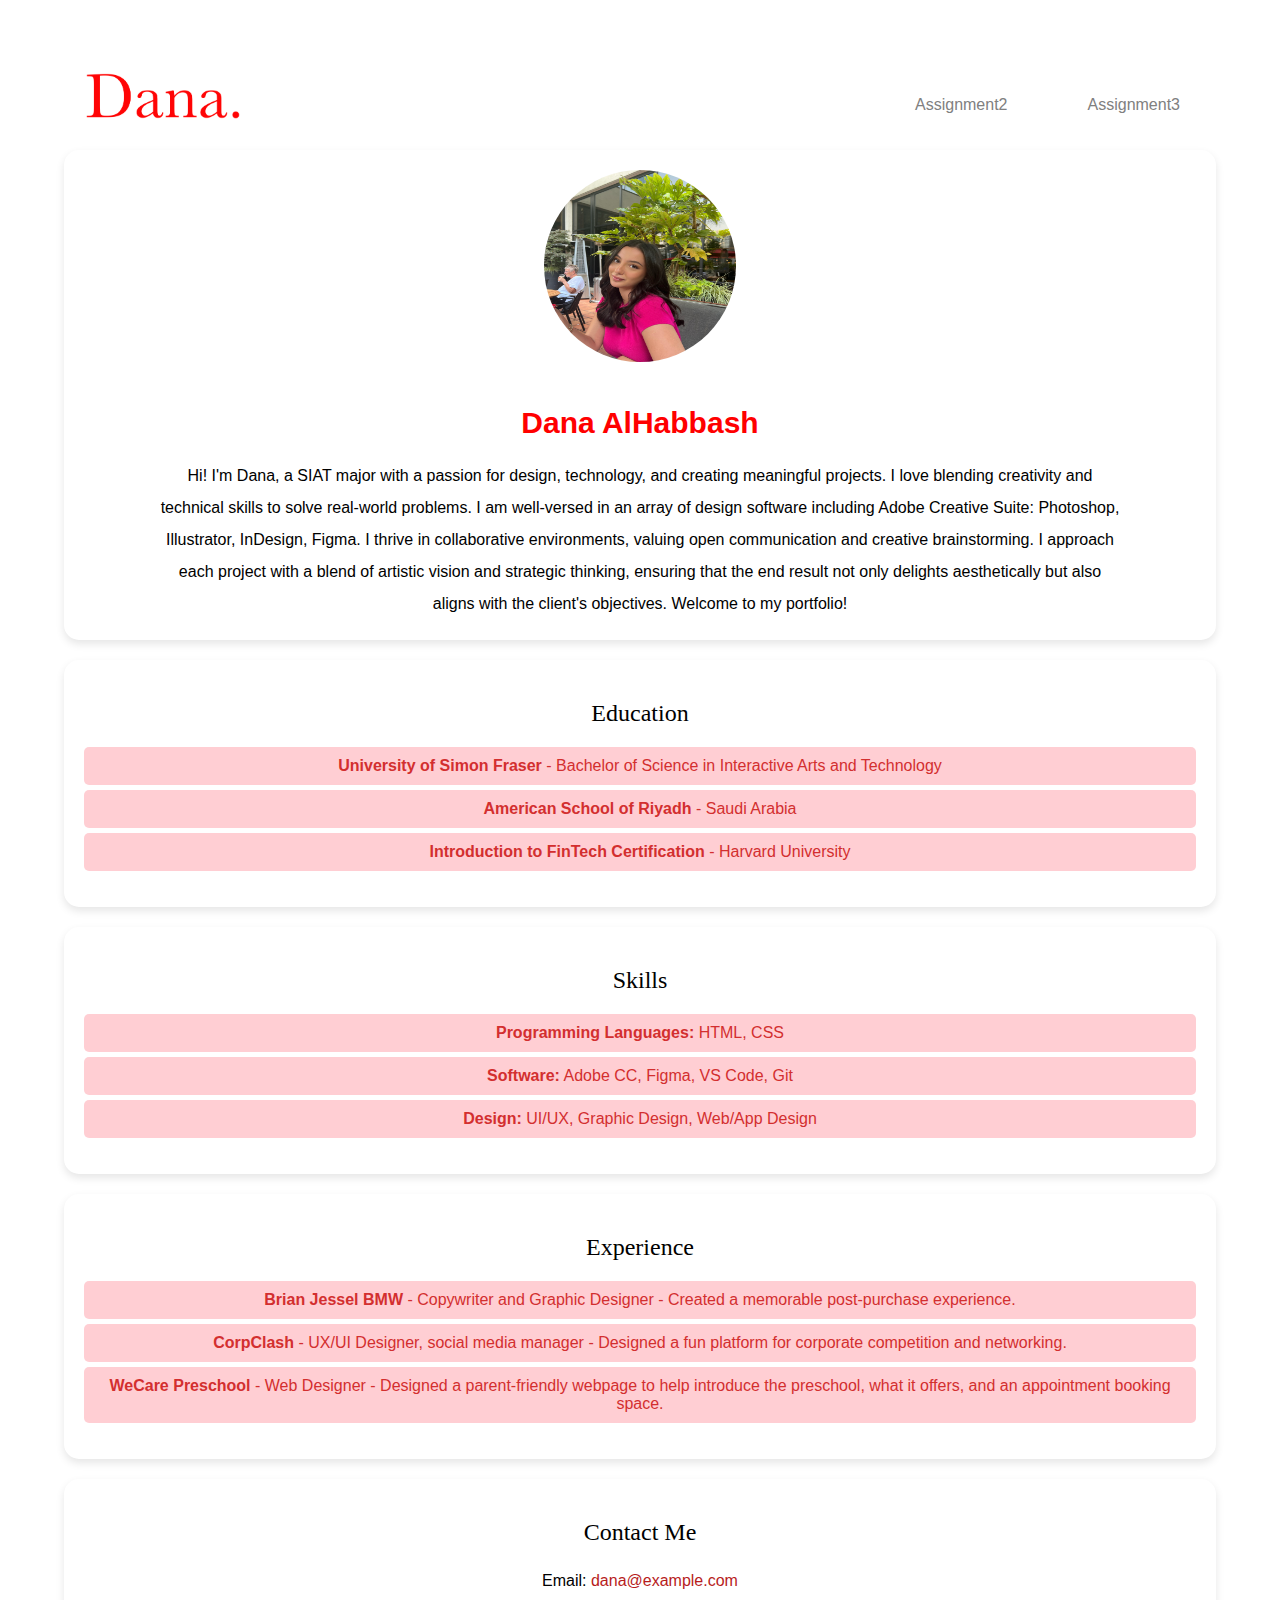
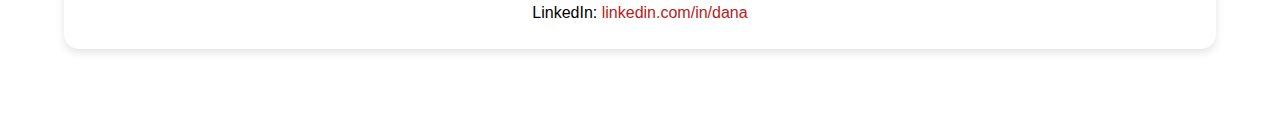
<file: index.html>
<!DOCTYPE html>
<html lang="en">

  <head>

    <meta charset="utf-8">
    <title>Home - Dana Alhabbash</title>

    <link href="css/style.css" rel="stylesheet">
  </head>

  <body>

    <header>
      <a href="index.html">
        <img src="img/dana.png" alt="Name" class="logo-name">
      </a>

        <nav>
          <div class="nav-container">
         <a href="visualization.html" class="nav-link">Assignment2</a>
         <a href="A3.html" class="nav-link">Assignment3</a>
      </div>
        </nav>

      </header>
      <div class="container">
        <!-- Personal Introduction -->
        <section class="card">
          <img src="img/pp.jpg" alt="Dana Alhabbash" class="profile-pic">
          <h1>Dana AlHabbash</h1>
          <p>Hi! I'm Dana, a SIAT major with a passion for design, technology, and creating meaningful projects. 
            I love blending creativity and technical skills to solve real-world problems. I am well-versed in an array of design software
             including Adobe Creative Suite: Photoshop, Illustrator, InDesign, Figma. I thrive in collaborative environments, valuing open
              communication and creative brainstorming. I approach each project with a blend of artistic vision and strategic thinking, 
              ensuring that the end result not only delights aesthetically but also aligns with the client's objectives.
              Welcome to my portfolio!</p>
        </section>
    
        <!-- Education -->
        <section class="card">
          <h2>Education</h2>
          <ul>
            <li><strong>University of Simon Fraser</strong> - Bachelor of Science in Interactive Arts and Technology</li>
            <li><strong>American School of Riyadh</strong> - Saudi Arabia</li>
            <li><strong>Introduction to FinTech Certification</strong> - Harvard University</li>
          </ul>
        </section>
    
        <!-- Skills -->
        <section class="card">
          <h2>Skills</h2>
          <ul>
            <li><strong>Programming Languages:</strong> HTML, CSS</li>
            <li><strong>Software:</strong> Adobe CC, Figma, VS Code, Git</li>
            <li><strong>Design:</strong> UI/UX, Graphic Design, Web/App Design</li>
          </ul>
        </section>
    
        <!-- Experience -->
        <section class="card">
          <h2>Experience</h2>
          <ul>
            <li><strong>Brian Jessel BMW</strong> - Copywriter and Graphic Designer - Created a memorable post-purchase experience.</li>
            <li><strong>CorpClash</strong> - UX/UI Designer, social media manager - Designed a fun platform for corporate competition and networking.</li>
            <li><strong>WeCare Preschool</strong> - Web Designer - Designed a parent-friendly webpage to help introduce the preschool, what 
            it offers, and an appointment booking space.</li>
          </ul>
          </ul>
        </section>
    
        <!-- Contact Information -->
        <section class="card">
          <h2>Contact Me</h2>
          <p>Email: <a href="mailto:danalhabbash@gmail.com">dana@example.com</a></p>
          <p>LinkedIn: <a href="https://www.linkedin.com/in/dana-alhabbash-5a6929200/" target="_blank">linkedin.com/in/dana</a></p>
        </section>
      </div>
    

    </body>
    </html>
</file>
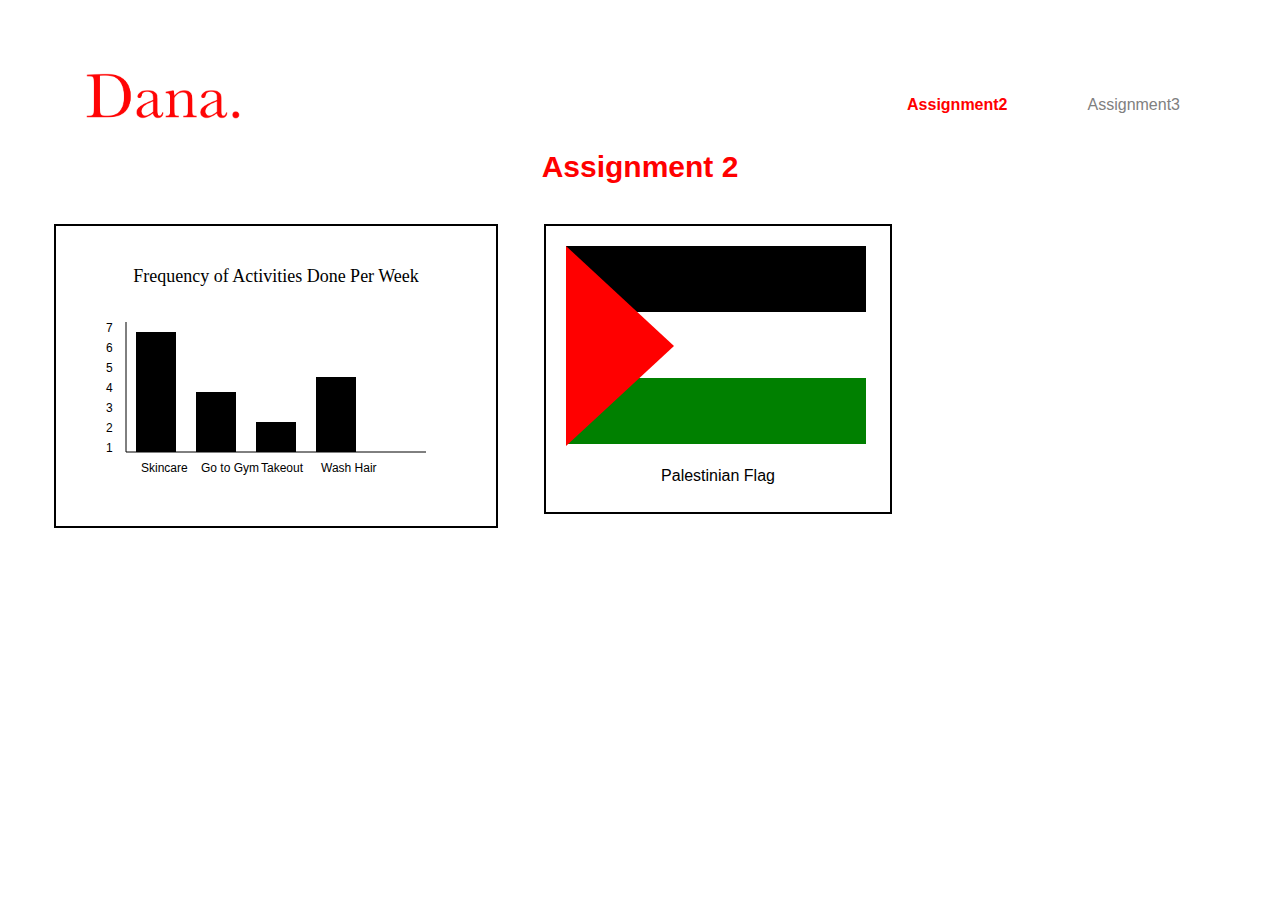
<file: visualization.html>
<!DOCTYPE html>
<html lang="en">

  <head>

    <meta charset="utf-8">
    <title>Visualizations</title>

    <link href="css/style.css" rel="stylesheet">
   
  </head>
  <body>
   
    <header>
        <a href="index.html">
          <img src="img/dana.png" alt="Name" class="logo-name">
        </a>
  
          <nav>
            <div class="nav-container">
           <a href="visualization.html" class="nav-link active">Assignment2</a>
           <a href="A3.html" class="nav-link">Assignment3</a>
        </div>
      
          </nav>
        </header>

        <h1>Assignment 2</h1>
       
        <div class="border">
          <h2 class="chart-title">Frequency of Activities Done Per Week</h2>
          <div class="svg-container">
              <svg width="400" height="200">
      
                  <line x1="50" y1="150" x2="350" y2="150" stroke="black" />
        
                  <line x1="50" y1="20" x2="50" y2="150" stroke="black" />
  
          
                  <rect x="60" y="30" width="40" height="120" fill="black" />
                  <rect x="120" y="90" width="40" height="60" fill="black" />
                  <rect x="180" y="120" width="40" height="30" fill="black" />
                  <rect x="240" y="75" width="40" height="75" fill="black" />
  
             
                  <text x="65" y="170" font-size="12">Skincare</text>
                  <text x="125" y="170" font-size="12">Go to Gym</text>
                  <text x="185" y="170" font-size="12">Takeout</text>
                  <text x="245" y="170" font-size="12">Wash Hair</text>
  
              
                  <text x="30" y="150" font-size="12">1</text>
                  <text x="30" y="130" font-size="12">2</text>
                  <text x="30" y="110" font-size="12">3</text>
                  <text x="30" y="90" font-size="12">4</text>
                  <text x="30" y="70" font-size="12">5</text>
                  <text x="30" y="50" font-size="12">6</text>
                  <text x="30" y="30" font-size="12">7</text>
              </svg>
          </div>
      </div>

      <div class="svg-art">
        <div class="flag-container">
            <svg id="palestinian-flag" width="300" height="200">
                <rect x="0" y="0" width="300" height="66" fill="black" />
                <rect x="0" y="66" width="300" height="66" fill="white" />
                <rect x="0" y="132" width="300" height="66" fill="green" />
                <polygon id="triangle" points="0,0 100,100 0,200" fill="red" />
            </svg>
        </div>
        <p class="art-title">Palestinian Flag</p>
    </div>

    <script src="js/vis.js"></script>
    </body>
    </html>
</file>
<file: css/style.css>
body, html{
    padding: 2rem;
    margin: 0;
    box-sizing: border-box;
    overflow-x: hidden;
    font-family: "Poppins", sans-serif;
}


 h1 {
    text-align: center;
    font-size: 30px;
    color: red;
}


h2{
  font-family: serif;
  font-weight: 400;
  font-style: normal;
}


h3{
  font-family: sans-serif;
  font-weight: bold;
}

p{
  font-family: sans-serif;
  font-weight: 400;
  max-width: 60rem; 
  line-height: 2em; 
  margin: 0 auto;

}


section h3 {
  margin-bottom: 0;
}

section p {
  margin-top: 0;
}

a {
  text-decoration: none;
  color: #b71c1c; 
}

a:hover {
  color: #e57373; 
}

ul {
  list-style-type: none;
  padding: 0;
}

ul li {
  background-color:#ffcdd2fa;
  padding: 10px;
  margin: 5px 0;
  border-radius: 5px;
  color: #d32f2f;
}

header {
  display: flex;
   justify-content: space-between;
   align-items: center;
   padding: 0 1.25rem;
}

.logo-name{
  width: 10rem;
}

/* Nav styling */
.nav-container {
    margin-top: 1rem;
    display: flex;
    justify-content: flex-end;
    align-items: flex-start;
    padding: 1rem;
    gap: 2rem;
  }
  
  .nav-link {
    font-family: sans-serif;
      color: grey;
      text-decoration: none;
      font-size: 1em;
      font-weight: lighter;
      transition: color 0.3s ease;
      margin-left: 3rem;
  }
  
  .nav-link:hover {
    color: red;
  }
  
  .nav-link.active {
    font-weight: bold;
    color: red;
  }

  /* Cards */
.card {
  background-color: #fff;
  box-shadow: 0 4px 8px rgba(0, 0, 0, 0.1);
  border-radius: 15px;
  padding: 20px;
  margin: 20px 0;
  text-align: center;
  transition: transform 0.2s ease-in-out;
}

.card:hover {
  transform: translateY(-5px);
}

.profile-pic {
  border-radius: 50%;
  width: 12rem;
  height: 12rem;
  margin-bottom: 20px;
}

.chart-title {
  font-size: 18px;
  text-align: center;
  margin-top: 20px;
}

.border {
  border: 2px solid black;
  padding: 20px;
  width: 400px;
  margin: auto;
  margin-top: 40px;
  margin-left: -10px;
}


.svg-art {
  border: 2px solid black;
  padding: 20px;
  margin-top: -19rem;
  margin-left: 30rem;
  width: 19em;
}

.art-title {
  text-align: center;
  margin-top: 10px;
  font-size: 16px;
}

#combinedChart, #combinedChart2 {
  display: flex;
  justify-content: space-around;
  width: 800px; 
  margin: auto;
}

#chart1, #chart2, #chart3, #chart4 {
  width: 45%; 
  height: 45%;
  display: inline-block;
  margin: 1.5rem; 
  vertical-align: middle; 
}


.A3-border {
  border: 2px solid #000; 
  padding: 20px;
  margin: 20px auto;
  width: 80%;
  height: 100%;
  border-radius: 8px; 
}
</file>
